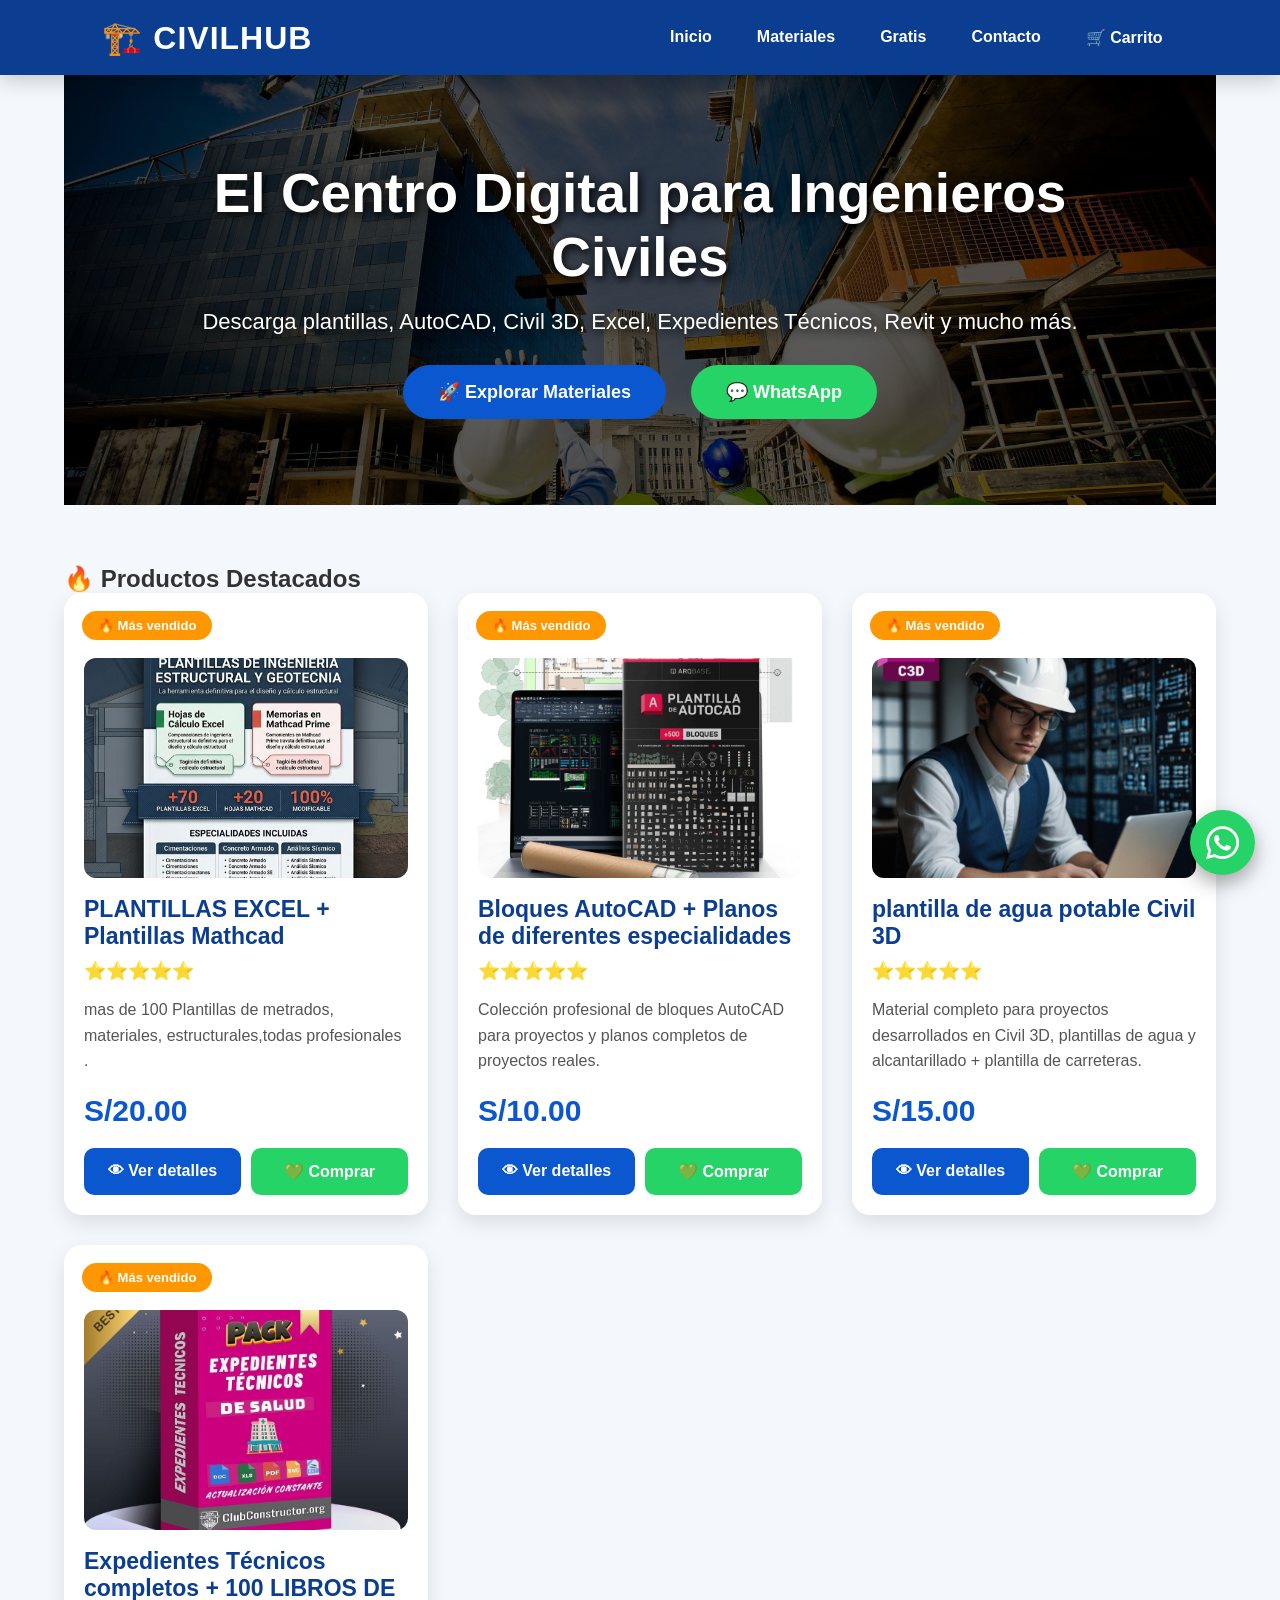
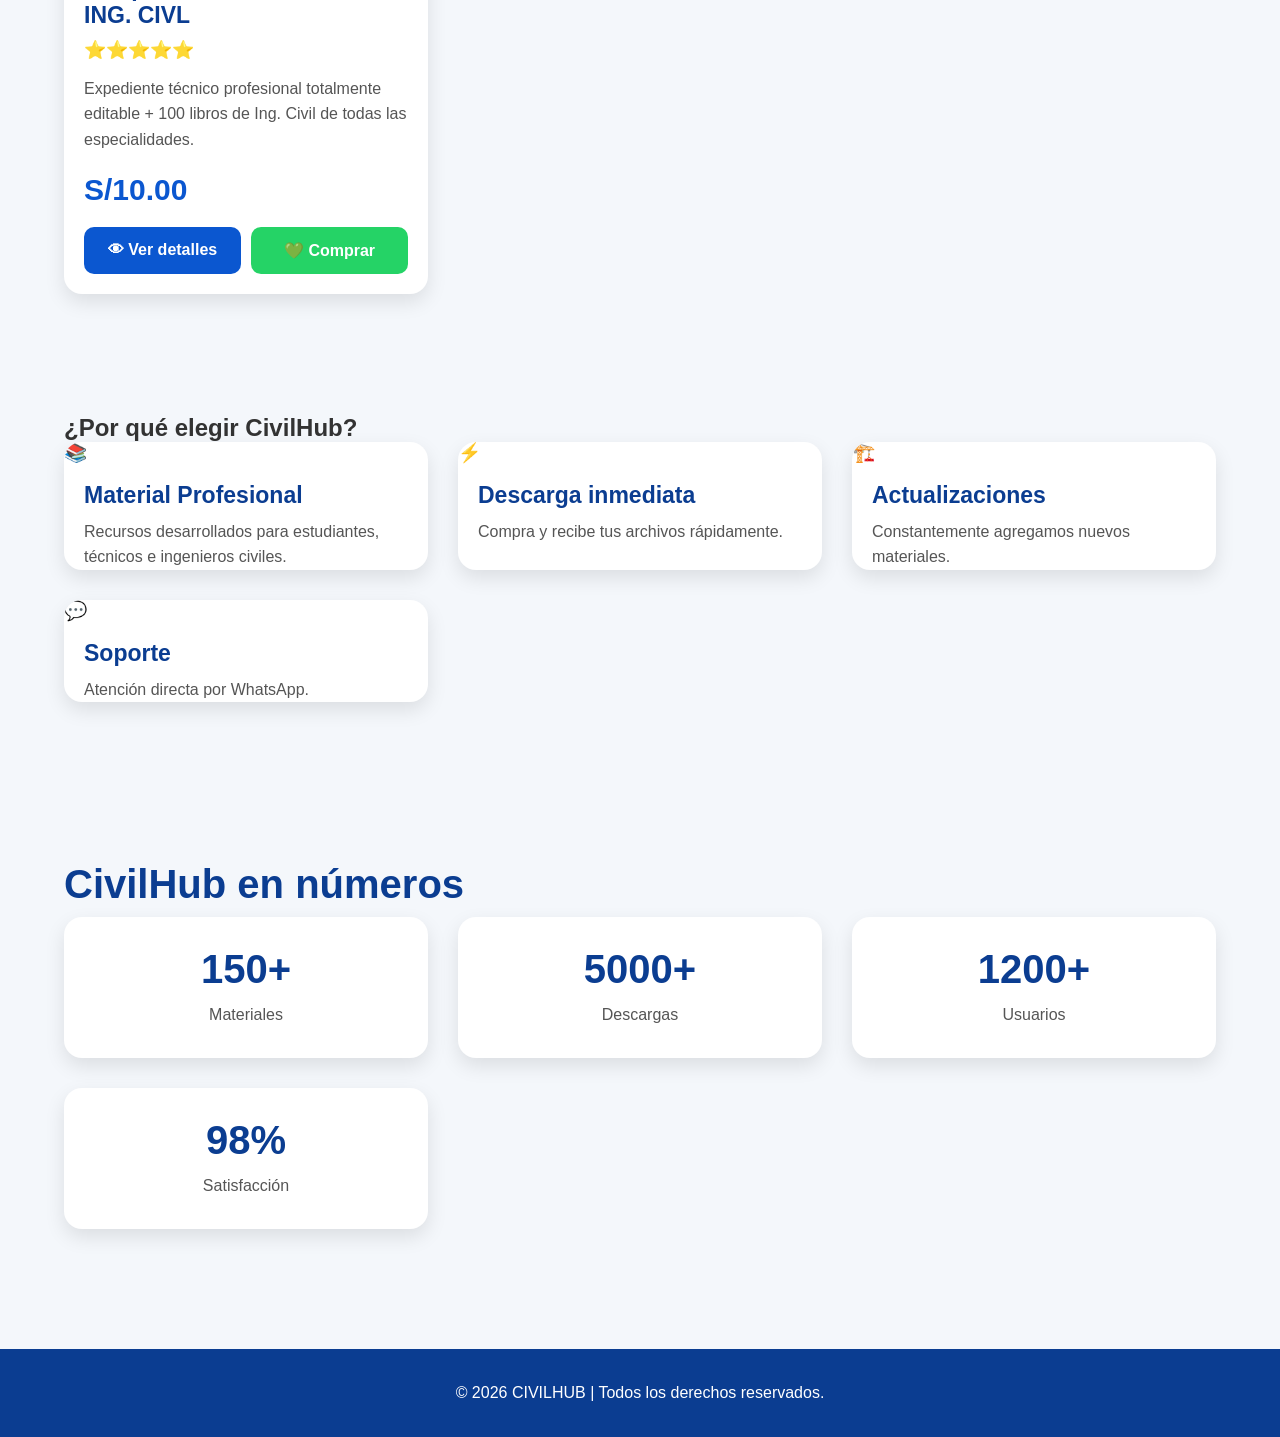
<file: index.html>
<!DOCTYPE html>
<html lang="es">

<head>

<meta charset="UTF-8">
<meta name="viewport" content="width=device-width, initial-scale=1.0">

<title>CivilHub</title>

<link rel="stylesheet" href="css/estilos.css">

<link rel="stylesheet" href="https://cdnjs.cloudflare.com/ajax/libs/font-awesome/6.7.2/css/all.min.css">

</head>

<body>

    <!--================ HEADER ================-->

    <header>

        <div class="logo">
            🏗️ CIVILHUB
        </div>

        <nav>

            <a href="index.html">Inicio</a>

            <a href="materiales.html">Materiales</a>

            <a href="gratis.html">Gratis</a>

            <a href="contacto.html">Contacto</a>

            <a href="carrito.html">🛒 Carrito</a>

        </nav>

    </header>

    <!--================ HERO ================-->

    <section class="hero">

        <h1>
            El Centro Digital para Ingenieros Civiles
        </h1>

        <p>
            Descarga plantillas, AutoCAD, Civil 3D, Excel, Expedientes Técnicos,
            Revit y mucho más.
        </p>

        <div class="hero-botones">

            <a href="materiales.html">

                <button>

                    🚀 Explorar Materiales

                </button>

            </a>

            <a href="https://wa.me/51961080576" target="_blank">

                <button class="btn2">

                    💬 WhatsApp

                </button>

            </a>

        </div>

    </section>

    <!--================ PRODUCTOS ================-->

    <section>

        <h2>
            🔥 Productos Destacados
        </h2>

        <div id="productos" class="grid">

        </div>

    </section>

    <!--================ BENEFICIOS ================-->

    <section>

        <h2>

            ¿Por qué elegir CivilHub?

        </h2>

        <div class="grid">

            <div class="card">

                <h3>📚</h3>

                <h4>Material Profesional</h4>

                <p>
                    Recursos desarrollados para estudiantes,
                    técnicos e ingenieros civiles.
                </p>

            </div>

            <div class="card">

                <h3>⚡</h3>

                <h4>Descarga inmediata</h4>

                <p>

                    Compra y recibe tus archivos rápidamente.

                </p>

            </div>

            <div class="card">

                <h3>🏗️</h3>

                <h4>Actualizaciones</h4>

                <p>

                    Constantemente agregamos nuevos materiales.

                </p>

            </div>

            <div class="card">

                <h3>💬</h3>

                <h4>Soporte</h4>

                <p>

                    Atención directa por WhatsApp.

                </p>

            </div>

        </div>

    </section>

    <!--================ ESTADISTICAS ================-->

    <section class="estadisticas">

        <h2>

            CivilHub en números

        </h2>

        <div class="grid">

            <div class="card">

                <h2>150+</h2>

                <p>Materiales</p>

            </div>

            <div class="card">

                <h2>5000+</h2>

                <p>Descargas</p>

            </div>

            <div class="card">

                <h2>1200+</h2>

                <p>Usuarios</p>

            </div>

            <div class="card">

                <h2>98%</h2>

                <p>Satisfacción</p>

            </div>

        </div>

    </section>

    <!--================ FOOTER ================-->

    <footer>

        <p>

            © 2026 CIVILHUB | Todos los derechos reservados.

        </p>

    </footer>

    <!--================ BOTON WHATSAPP ================-->

<a class="whatsapp" href="https://wa.me/51961080576" target="_blank" title="Escríbenos por WhatsApp">

<i class="fa-brands fa-whatsapp"></i>

</a>

    <script src="js/app.js"></script>

</body>

</html>
</file>
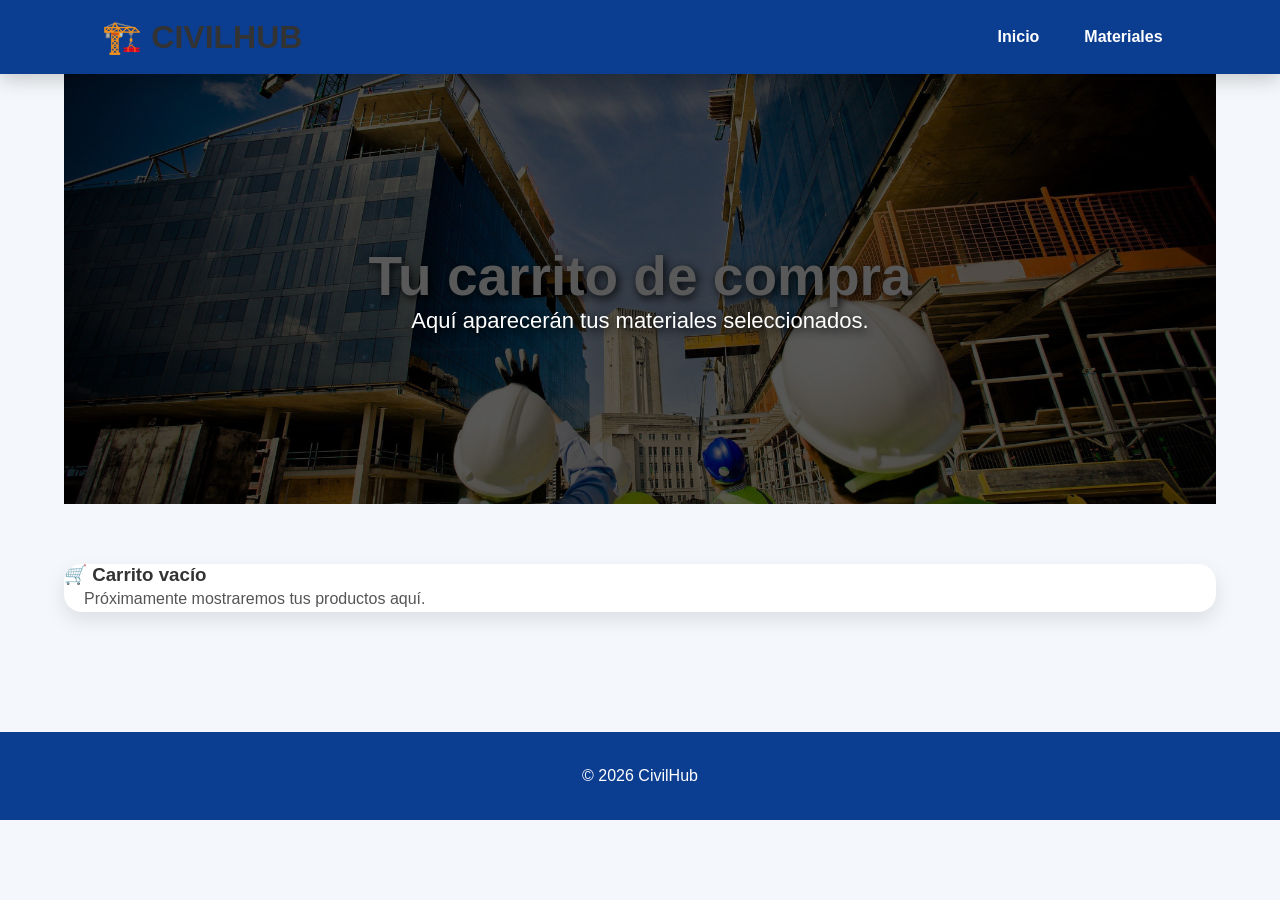
<file: carrito.html>
<!DOCTYPE html>

<html lang="es">

<head>

<meta charset="UTF-8">

<title>Carrito | CivilHub</title>

<link rel="stylesheet" href="css/estilos.css">

<link rel="stylesheet" href="https://cdnjs.cloudflare.com/ajax/libs/font-awesome/6.7.2/css/all.min.css">

</head>


<body>


<header>

<h1>🏗️ CIVILHUB</h1>

<nav>

<a href="index.html">Inicio</a>

<a href="materiales.html">
Materiales
</a>

</nav>

</header>



<section class="hero">

<h2>
Tu carrito de compra
</h2>

<p>
Aquí aparecerán tus materiales seleccionados.
</p>


</section>



<section>

<div class="card">

<h3>
🛒 Carrito vacío
</h3>

<p>
Próximamente mostraremos tus productos aquí.
</p>

</div>

</section>



<footer>

© 2026 CivilHub

</footer>


</body>

</html>
</file>
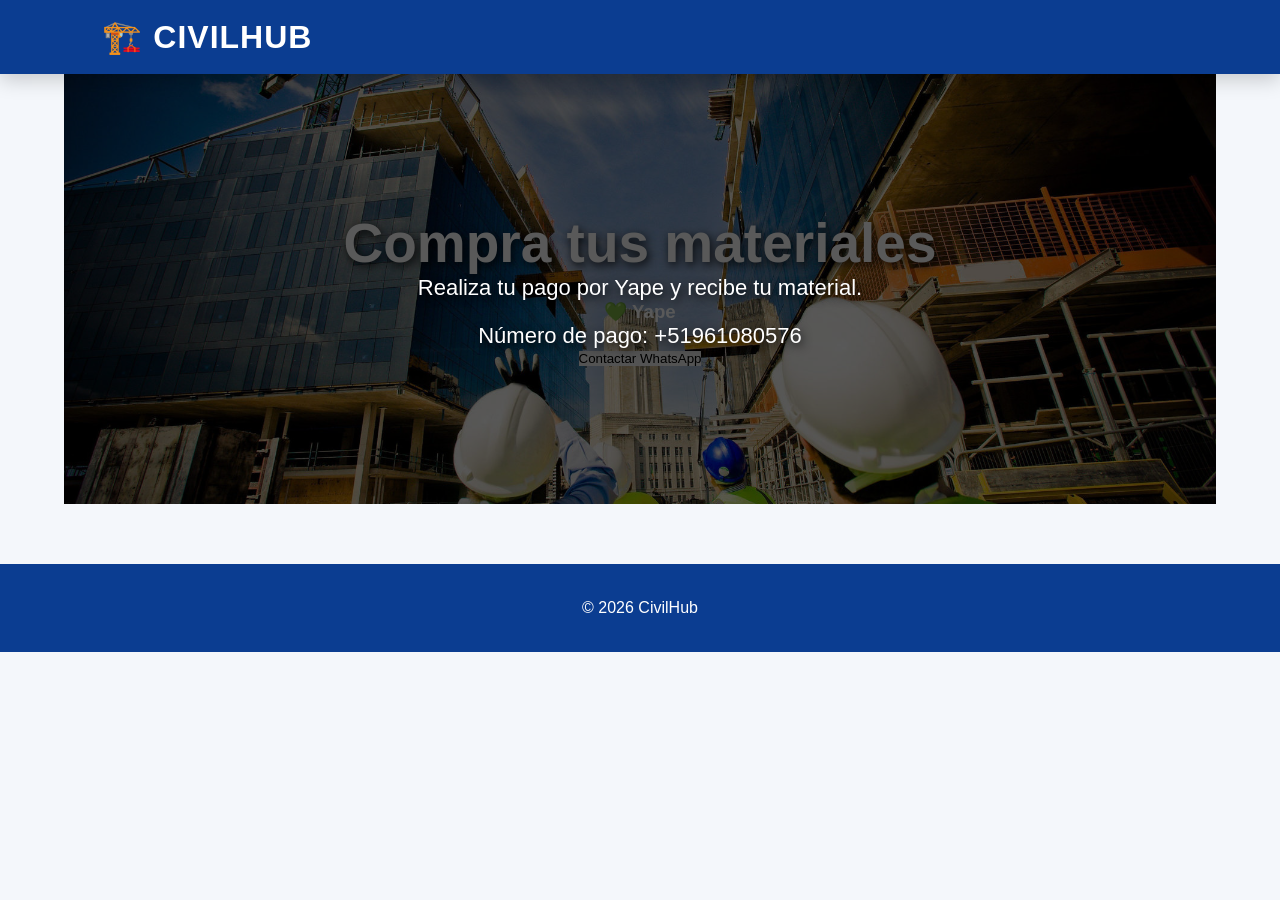
<file: contacto.html>
<!DOCTYPE html>

<html lang="es">

<head>

<meta charset="UTF-8">

<title>Contacto | CivilHub</title>

<link rel="stylesheet" href="css/estilos.css">

<link rel="stylesheet" href="https://cdnjs.cloudflare.com/ajax/libs/font-awesome/6.7.2/css/all.min.css">

</head>


<body>


<header>

<div class="logo">
🏗️ CIVILHUB
</div>

</header>



<section class="hero">

<h2>
Compra tus materiales
</h2>


<p>
Realiza tu pago por Yape y recibe tu material.
</p>


<h3>
💚 Yape
</h3>


<p>
Número de pago: +51961080576
</p>


</p>
<a href="https://wa.me/51961080576">

<button>
Contactar WhatsApp
</button>

</a>


</section>



<footer>

© 2026 CivilHub

</footer>


</body>

</html>
</file>
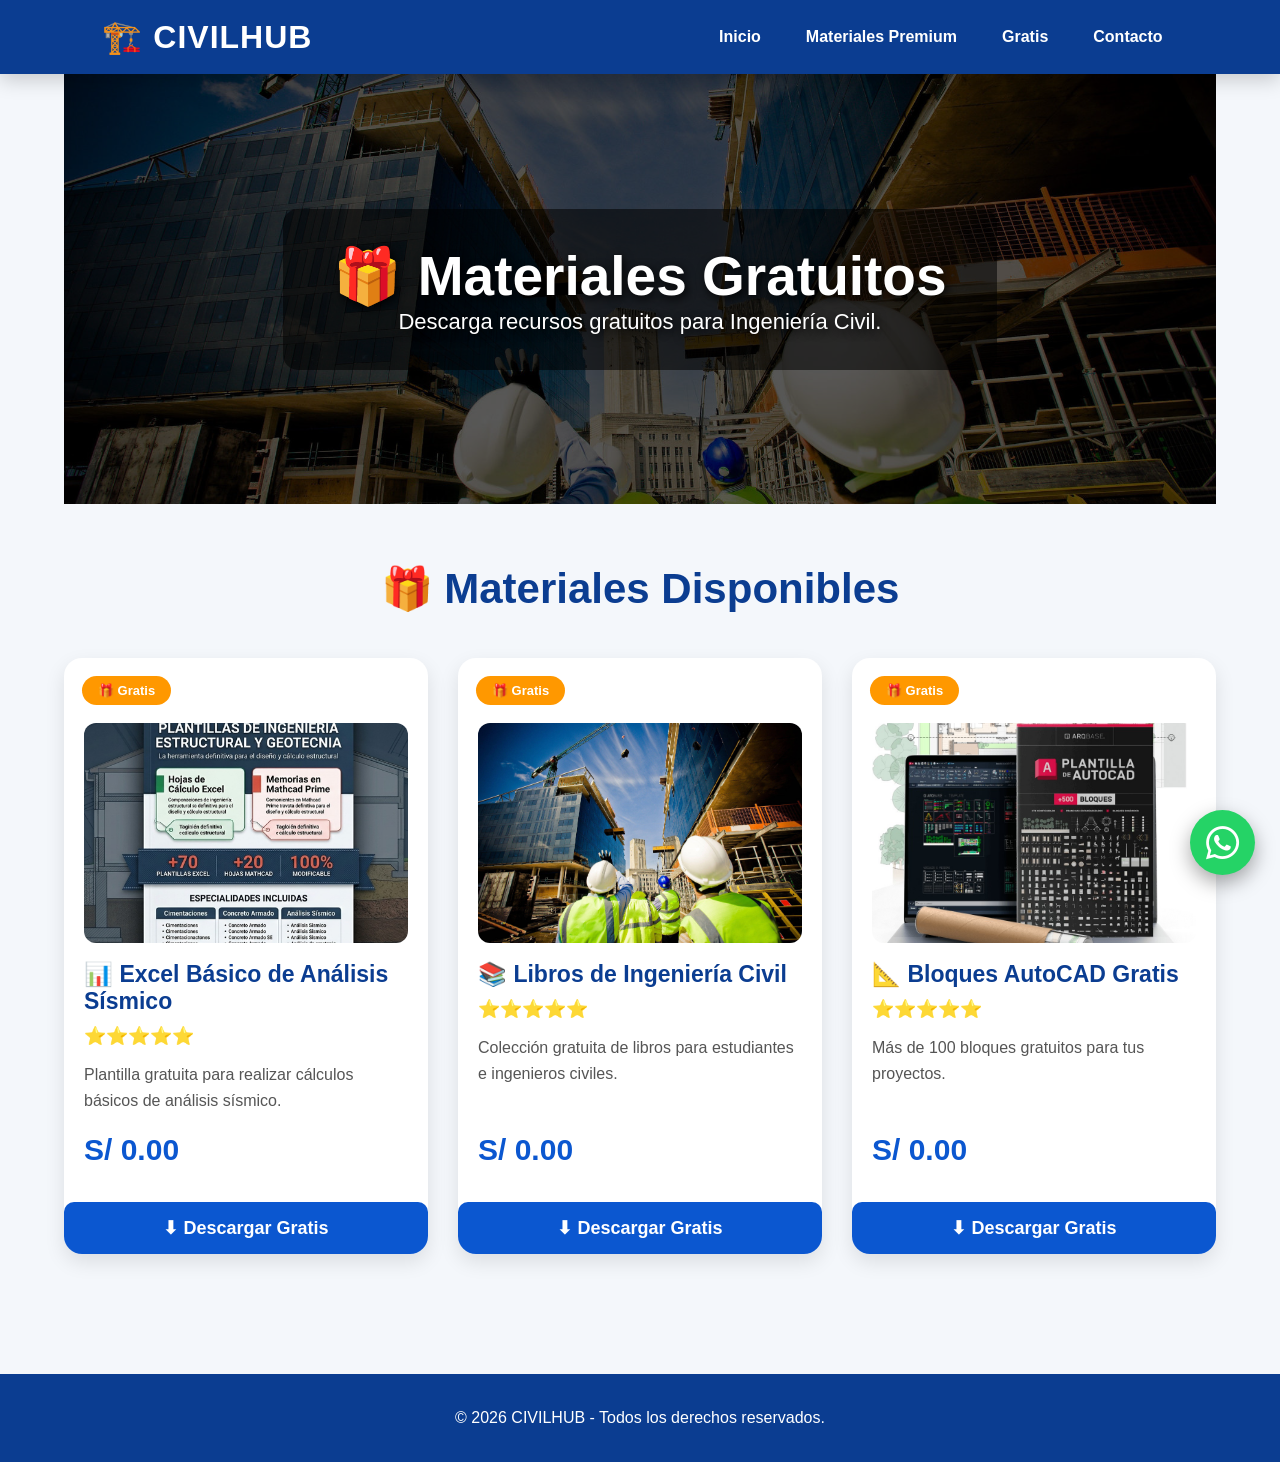
<file: gratis.html>
<!DOCTYPE html>
<html lang="es">

<head>

<meta charset="UTF-8">
<meta name="viewport" content="width=device-width, initial-scale=1.0">

<title>Material Gratuito | CivilHub</title>

<link rel="stylesheet" href="css/estilos.css">

<link rel="stylesheet" href="https://cdnjs.cloudflare.com/ajax/libs/font-awesome/6.7.2/css/all.min.css">

</head>


<body>


<header>

<div class="logo">
🏗️ CIVILHUB
</div>


<nav>

<a href="index.html">Inicio</a>

<a href="materiales.html">Materiales Premium</a>

<a href="gratis.html">Gratis</a>

<a href="contacto.html">Contacto</a>

</nav>

</header>




<section class="hero">

<div class="hero-contenido">

<h2>
🎁 Materiales Gratuitos
</h2>

<p>
Descarga recursos gratuitos para Ingeniería Civil.
</p>

</div>

</section>





<section>


<h2 class="titulo-seccion">

🎁 Materiales Disponibles

</h2>




<div class="grid">



<!-- EXCEL -->


<div class="card">


<span class="etiqueta">

🎁 Gratis

</span>



<div class="producto-imagen">


<img src="img/metrados.jpg" alt="Excel Básico">

</div>



<h4>

📊 Excel Básico de Análisis Sísmico

</h4>



<div class="estrellas">

⭐⭐⭐⭐⭐

</div>



<p>

Plantilla gratuita para realizar cálculos básicos de análisis sísmico.

</p>



<div class="precio">

S/ 0.00

</div>



<a href="https://docs.google.com/spreadsheets/d/1LF4VNEuPETuxM0KKEHtHoU84AVK7_OUr/export?format=xlsx"
   target="_blank"
   class="btn-descargar">

    ⬇ Descargar Gratis

</a>



</div>







<!-- LIBROS -->


<div class="card">


<span class="etiqueta">

🎁 Gratis

</span>



<div class="producto-imagen">


<img src="img/ingenieria.jpg" alt="Libros Ingeniería">

</div>



<h4>

📚 Libros de Ingeniería Civil

</h4>



<div class="estrellas">

⭐⭐⭐⭐⭐

</div>



<p>

Colección gratuita de libros para estudiantes e ingenieros civiles.

</p>



<div class="precio">

S/ 0.00

</div>



<a href="https://drive.google.com/uc?export=download&id=135eDIo-JesAZMynisAPG5Cpp2tSgqZuz"
   target="_blank"
   class="btn-descargar">

    ⬇ Descargar Gratis

</a>



</div>







<!-- AUTOCAD -->


<div class="card">


<span class="etiqueta">

🎁 Gratis

</span>



<div class="producto-imagen">


<img src="img/autocad.jpg" alt="Bloques AutoCAD">

</div>



<h4>

📐 Bloques AutoCAD Gratis

</h4>



<div class="estrellas">

⭐⭐⭐⭐⭐

</div>



<p>

Más de 100 bloques gratuitos para tus proyectos.

</p>



<div class="precio">

S/ 0.00

</div>



<a href="https://drive.google.com/uc?export=download&id=1NJTa6qXNEuBZOAZwlCt0hiBJfF7f1Oig"
   target="_blank"
   class="btn-descargar">

    ⬇ Descargar Gratis

</a>



</div>



</div>


</section>





<footer>

<p>

© 2026 CIVILHUB - Todos los derechos reservados.

</p>

</footer>




<a class="whatsapp" href="https://wa.me/51961080576" target="_blank">

<i class="fab fa-whatsapp"></i>

</a>



</body>

</html>
</file>
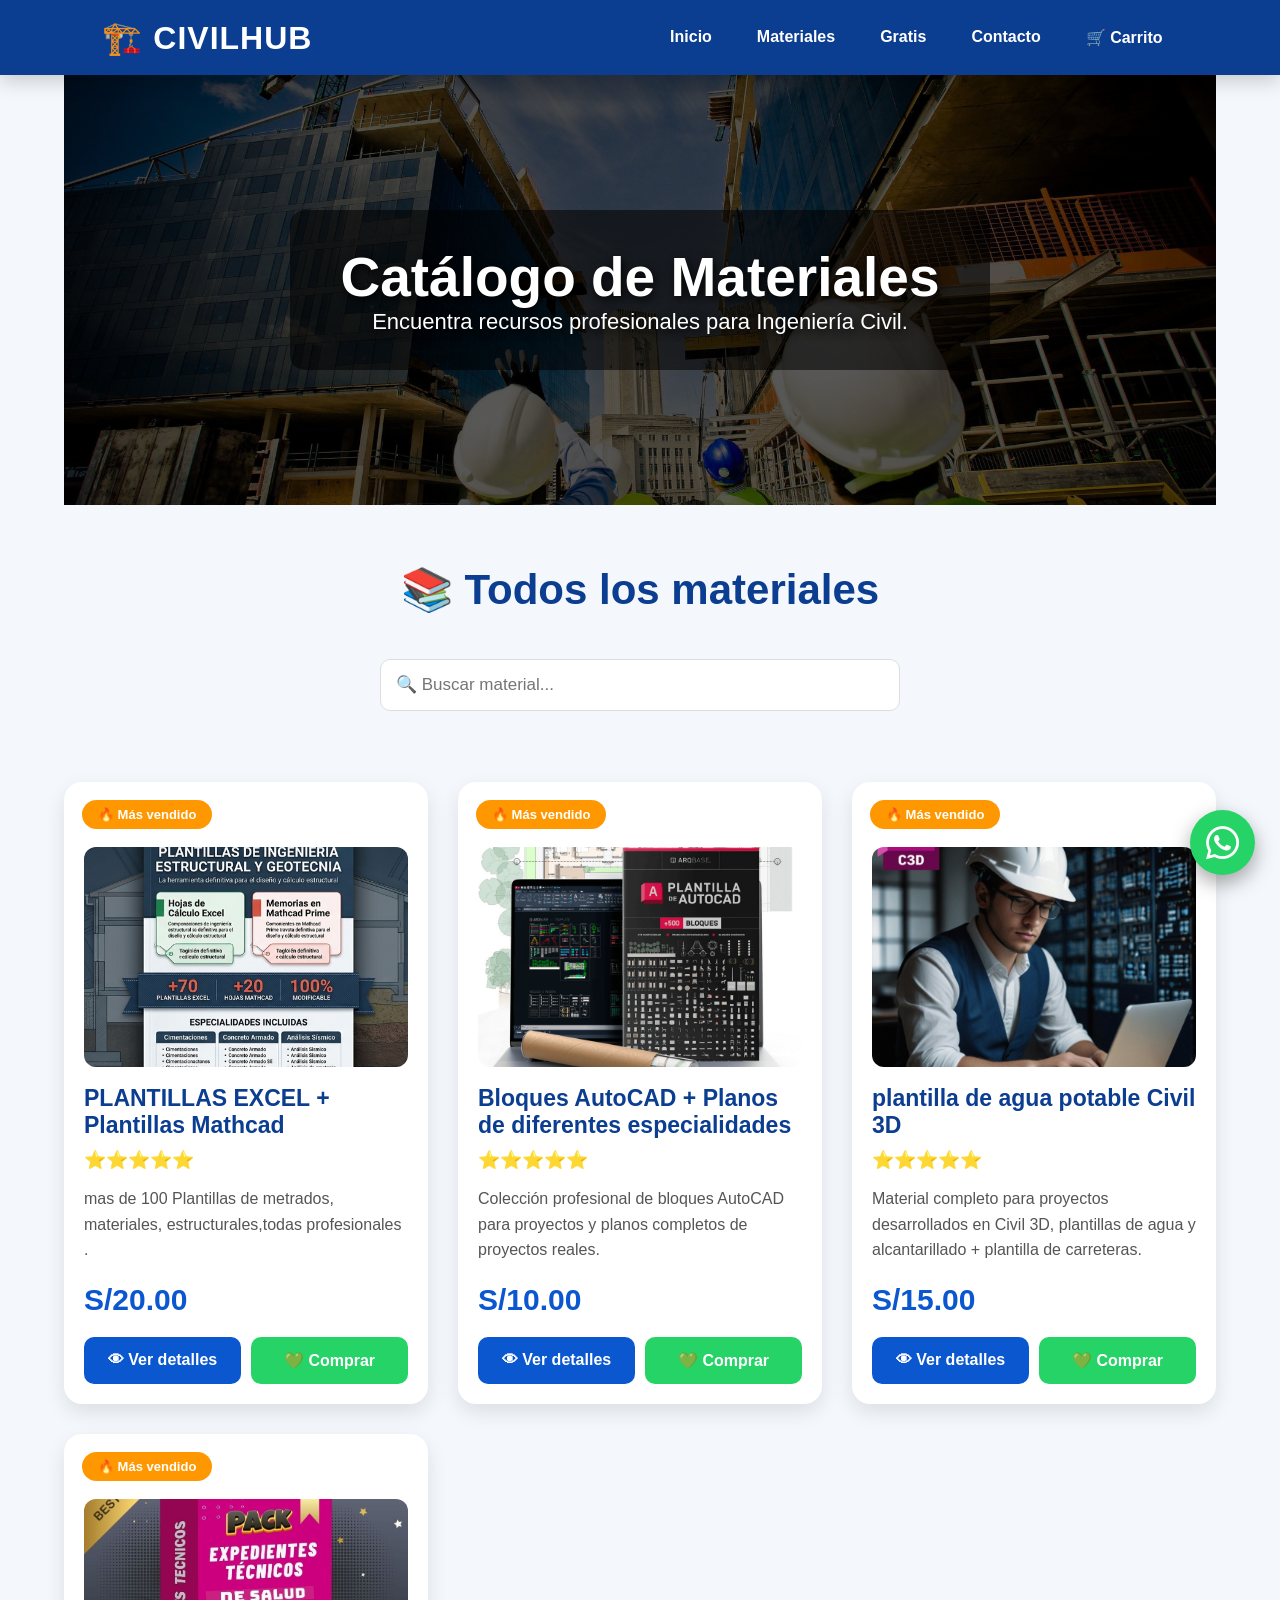
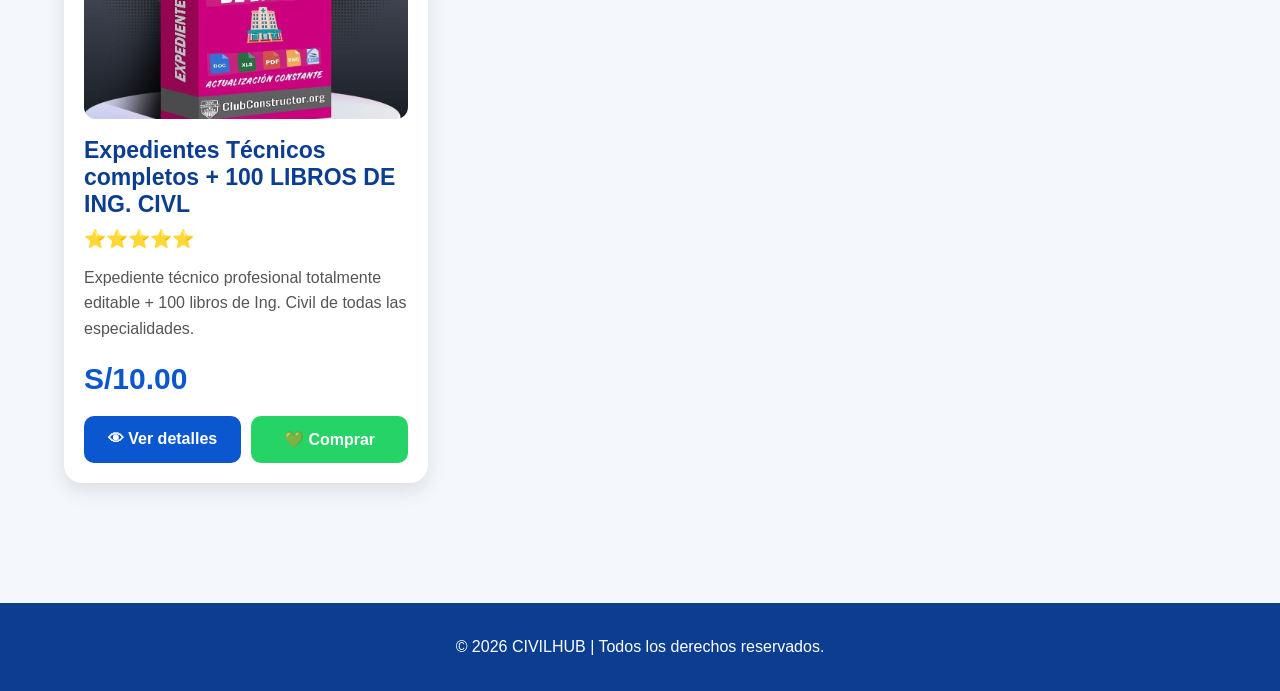
<file: materiales.html>
<!DOCTYPE html>
<html lang="es">

<head>

    <meta charset="UTF-8">
    <meta name="viewport" content="width=device-width, initial-scale=1.0">

    <title>Materiales | CivilHub</title>

    <link rel="stylesheet" href="css/estilos.css">

    <link rel="stylesheet" href="https://cdnjs.cloudflare.com/ajax/libs/font-awesome/6.7.2/css/all.min.css">

</head>

<body>

<header>

    <div class="logo">
        🏗️ CIVILHUB
    </div>

    <nav>

        <a href="index.html">Inicio</a>

        <a href="materiales.html">Materiales</a>

        <a href="gratis.html">Gratis</a>

        <a href="contacto.html">Contacto</a>

        <a href="carrito.html">🛒 Carrito</a>

    </nav>

</header>


<section class="hero">

<div class="hero-contenido">

<h2>Catálogo de Materiales</h2>

<p>Encuentra recursos profesionales para Ingeniería Civil.</p>

</div>

</section>


<section>

<h3 class="titulo-seccion">

📚 Todos los materiales

</h3>

<input
type="text"
id="buscador"
placeholder="🔍 Buscar material..."
onkeyup="buscarProductos()"
class="buscador">

<br><br>

<div id="productos" class="grid">

</div>

</section>


<footer>

<p>

© 2026 CIVILHUB | Todos los derechos reservados.

</p>

</footer>


<a class="whatsapp" href="https://wa.me/51961080576" target="_blank">

<i class="fab fa-whatsapp"></i>

</a>


<script src="js/app.js"></script>

</body>

</html>
</file>
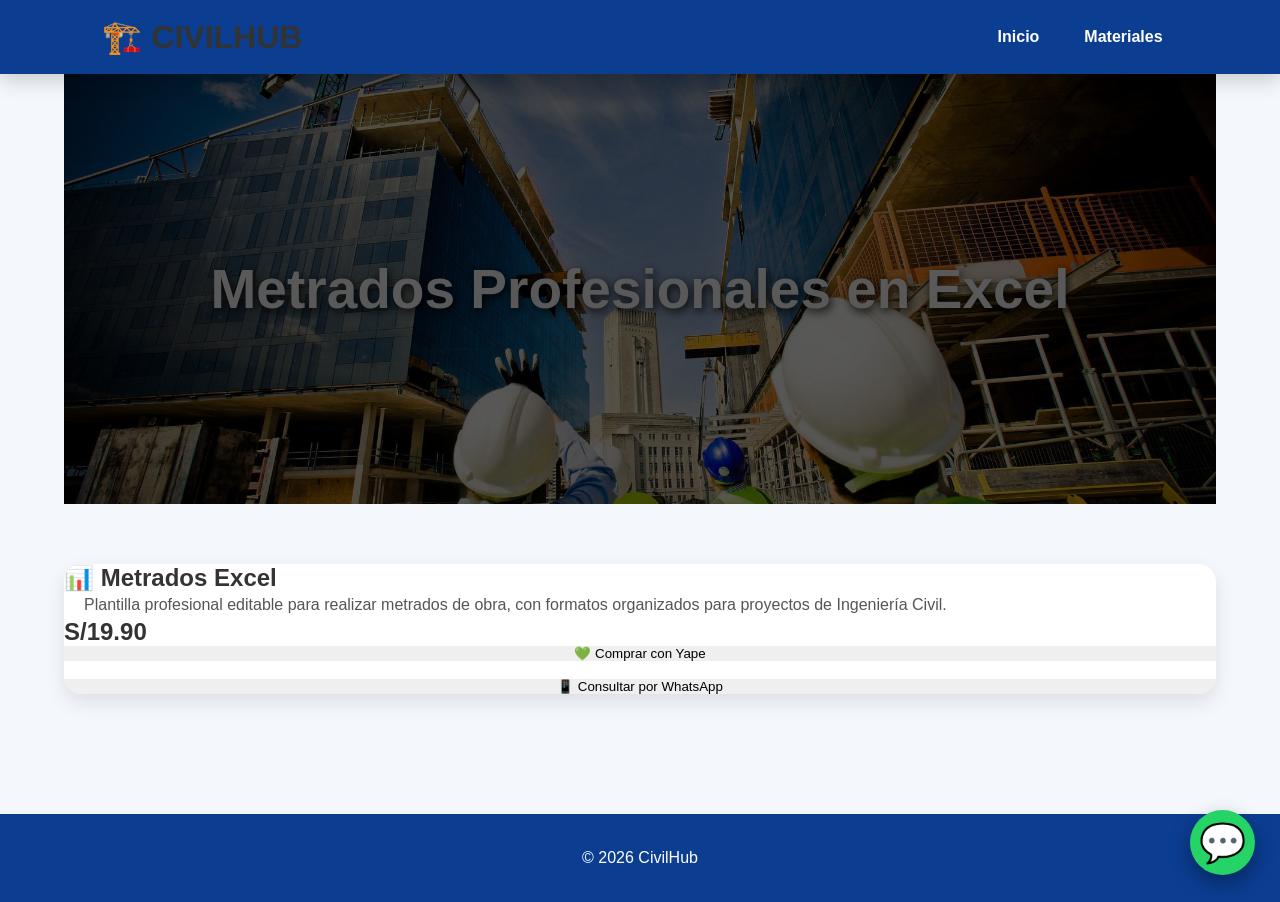
<file: productos/metrados-excel.html>
<!DOCTYPE html>
<html lang="es">

<head>

<meta charset="UTF-8">
<meta name="viewport" content="width=device-width, initial-scale=1.0">

<title>Metrados Excel | CivilHub</title>

<link rel="stylesheet" href="../css/estilos.css">

</head>


<body>


<header>

<h1>🏗️ CIVILHUB</h1>

<nav>

<a href="../index.html">Inicio</a>
<a href="../materiales.html">Materiales</a>

</nav>

</header>



<section class="hero">

<h2>
Metrados Profesionales en Excel
</h2>

</section>




<section>


<div class="card">


<h2>📊 Metrados Excel</h2>


<p>
Plantilla profesional editable para realizar metrados de obra,
con formatos organizados para proyectos de Ingeniería Civil.
</p>


<h2>
S/19.90
</h2>



<button>
💚 Comprar con Yape
</button>


<br>


<button>
📱 Consultar por WhatsApp
</button>



</div>


</section>




<footer>

© 2026 CivilHub

</footer>

<a class="whatsapp" href="https://wa.me/51961080576" target="_blank">
💬
</a>

</body>

</html>
</file>
<file: css/estilos.css>
/* ==========================================
   CIVILHUB
   ESTILO PROFESIONAL 2026
========================================== */

*{
    margin:0;
    padding:0;
    box-sizing:border-box;
    font-family:Arial, Helvetica, sans-serif;
}

html{
    scroll-behavior:smooth;
}

body{
    background:#f4f7fb;
    color:#333;
}

/* ==========================================
   HEADER
========================================== */

header{

    background:#0B3D91;

    display:flex;

    justify-content:space-between;

    align-items:center;

    padding:18px 8%;

    position:sticky;

    top:0;

    z-index:1000;

    box-shadow:0 5px 20px rgba(0,0,0,.20);

}


.logo{

    font-size:32px;

    font-weight:800;

    color:white !important;

    letter-spacing:1px;

}


nav{

    display:flex;

    gap:15px;

}



nav a{

    text-decoration:none;

    color:white;

    font-weight:bold;

    padding:10px 15px;

    border-radius:8px;

    transition:.3s;

}



nav a:hover{

    background:white;

    color:#0B3D91;

}


/* ==========================================
   HERO
========================================== */

.hero{

height:430px;

display:flex;

flex-direction:column;

justify-content:center;

align-items:center;

text-align:center;

background:url("../img/ingenieria.jpg") center/cover no-repeat;

position:relative;

color:white;

}

.hero-contenido{

    position:relative;

    z-index:2;

    background:rgba(0,0,0,.55);

    padding:35px 50px;

    border-radius:15px;

}

.hero::before{

content:"";

position:absolute;

inset:0;

background:rgba(0,0,0,.65);

}



.hero h1,
.hero p,
.hero-botones{

position:relative;

z-index:2;

}



.hero h1{

font-size:55px;

max-width:900px;

color:white;

text-shadow:2px 3px 10px #000;

margin-bottom:20px;

}


.hero h2{

    font-size:55px;

    font-weight:800;

    color:white !important;

    text-shadow:2px 3px 10px rgba(0,0,0,.9);

}



.hero p{

    font-size:22px;

    color:white !important;

    text-shadow:2px 3px 10px rgba(0,0,0,.9);

}

/* ==========================================
   SECCIONES
========================================== */

section{

    width:90%;

    max-width:1300px;

    margin:auto;

    padding:60px 0;

}

.titulo-seccion{

    text-align:center;

    font-size:42px;

    color:#0B3D91;

    margin-bottom:45px;

}

/* ==========================================
   BUSCADOR
========================================== */

.buscador{

    width:100%;

    max-width:520px;

    margin:35px auto;

    display:block;

    padding:15px;

    border:1px solid #ddd;

    border-radius:10px;

    font-size:17px;

}

.buscador:focus{

    outline:none;

    border-color:#0B57D0;

    box-shadow:0 0 10px rgba(11,87,208,.20);

}

/* ==========================================
   GRID
========================================== */

.grid{

    display:grid;

    grid-template-columns:repeat(auto-fit,minmax(280px,1fr));

    gap:30px;

}
/* ==========================================
   TARJETAS DE PRODUCTOS
========================================== */

.card{

    background:#fff;

    border-radius:18px;

    overflow:hidden;

    box-shadow:0 8px 20px rgba(0,0,0,.10);

    transition:.35s;

    display:flex;

    flex-direction:column;

}

.card:hover{

    transform:translateY(-8px);

    box-shadow:0 18px 35px rgba(0,0,0,.18);

}

.etiqueta{

    background:#ff9800;

    color:#fff;

    padding:7px 16px;

    border-radius:30px;

    font-size:13px;

    font-weight:bold;

    margin:18px;

    align-self:flex-start;

}

.producto-imagen{

    padding:0 20px;

}

.producto-imagen img{

    width:100%;

    height:220px;

    object-fit:cover;

    border-radius:12px;

    display:block;

}

.card h4{

    color:#0B3D91;

    font-size:23px;

    margin:18px 20px 10px;

}

.estrellas{

    color:#ff9800;

    margin:0 20px 15px;

    font-size:18px;

}

.card p{

    margin:0 20px;

    color:#555;

    line-height:1.6;

    flex:1;

}

.precio{

    margin:20px;

    color:#0B57D0;

    font-size:30px;

    font-weight:bold;

}

/* ==========================================
   BOTONES
========================================== */

.botones{

    display:flex;

    gap:10px;

    padding:0 20px 20px;

}
/* BOTÓN VER DETALLES */

.btn-detalle{

flex:1;

display:flex;

justify-content:center;

align-items:center;

background:#0B57D0;

color:white;

text-decoration:none;

font-size:16px;

font-weight:bold;

padding:14px;

border-radius:10px;

transition:.3s;

}

.btn-detalle:hover{

background:#084298;

transform:scale(1.03);

}

/*==============================
BOTÓN DESCARGAR GRATIS
==============================*/

.btn-descargar{

display:block;

width:100%;

text-align:center;

background:#0B57D0;

color:white;

padding:15px;

border-radius:10px;

text-decoration:none;

font-size:18px;

font-weight:bold;

margin-top:15px;

transition:.3s;

}

.btn-descargar:hover{

background:#084298;

transform:translateY(-3px);

box-shadow:0 8px 20px rgba(0,0,0,.2);

}

.botones button{

flex:1;

padding:14px;

border:none;

border-radius:10px;

background:#25D366;

color:#fff;

font-size:16px;

font-weight:bold;

cursor:pointer;

transition:.3s;

}

.botones button:hover{

    background:#1EBE5D;

    transform:scale(1.03);

}

/* ==========================================
   BOTONES GENERALES
========================================== */

button{

    border:none;

    cursor:pointer;

}

button:hover{

    transition:.3s;

}

/* ==========================================
   INFORMACIÓN
========================================== */

.info-paquete{

    margin-top:30px;

    padding:20px;

    background:#f5f7fb;

    border-left:5px solid #0B57D0;

    border-radius:10px;

}

.info-paquete h3{

    color:#0B57D0;

    margin-bottom:8px;

}

.info-paquete p{

    margin-bottom:15px;

    color:#555;

}
/* ==========================================
   PÁGINA DETALLE DEL PRODUCTO
========================================== */

.producto-detalle{

max-width:1450px;

margin:50px auto;

padding:40px;

display:flex;

align-items:flex-start;

justify-content:space-between;

gap:60px;

background:#fff;

border-radius:18px;

box-shadow:0 10px 35px rgba(0,0,0,.12);

}

.producto-img{

flex:1.3;

display:flex;

justify-content:center;

align-items:flex-start;

}

.producto-img img{

width:100%;

max-width:650px;

height:auto;

border-radius:15px;

box-shadow:0 12px 30px rgba(0,0,0,.25);

transition:.3s;

}

.producto-img img:hover{

transform:scale(1.03);

}

.producto-info{

flex:1;

}

.producto-info h1{

    font-size:38px;

    color:#0B3D91;

    margin-bottom:15px;

}

.producto-info h2{

    font-size:34px;

    color:#0B57D0;

    margin:20px 0;

}

.producto-info p{

    font-size:18px;

    line-height:1.8;

    color:#555;

    margin-bottom:20px;

}

.producto-info h3{

    color:#0B3D91;

    margin-top:30px;

    margin-bottom:15px;

}

.producto-info ul{

    list-style:none;

    padding:0;

}

.producto-info li{

    background:#f7f9fc;

    margin-bottom:12px;

    padding:14px 18px;

    border-left:5px solid #25D366;

    border-radius:8px;

    font-size:17px;

}

#btnComprar{

    width:100%;

    margin-top:30px;

    padding:18px;

    background:#25D366;

    color:#fff;

    border:none;

    border-radius:12px;

    font-size:20px;

    font-weight:bold;

    cursor:pointer;

    transition:.3s;

}

#btnComprar:hover{

    background:#1EBE5D;

    transform:translateY(-2px);

}

.producto-info a{

    display:inline-block;

    margin-top:25px;

    color:#0B57D0;

    font-weight:bold;

    text-decoration:none;

}

.producto-info a:hover{

    text-decoration:underline;

}
/* ==========================================
   FOOTER
========================================== */

footer{

    background:#0B3D91;

    color:#fff;

    text-align:center;

    padding:35px;

    margin-top:60px;

    font-size:16px;

}

/* ==========================================
   BOTÓN WHATSAPP
========================================== */

.whatsapp{

position:fixed;

bottom:25px;

right:25px;

width:65px;

height:65px;

background:#25D366;

border-radius:50%;

display:flex;

align-items:center;

justify-content:center;

color:white;

font-size:38px;

text-decoration:none;

box-shadow:0 8px 20px rgba(0,0,0,.35);

z-index:9999;

transition:.3s;


}

.whatsapp:hover{

    transform:scale(1.30);

    background:#1EBE5D;

}

/* ==========================================
   ESTADÍSTICAS
========================================== */

.estadisticas{

    margin-top:40px;

}

.estadisticas .card{

    text-align:center;

    padding:30px;

}

.estadisticas h2{

    color:#0B3D91;

    font-size:40px;

    margin-bottom:10px;

}

/* ==========================================
   RESPONSIVE TABLET
========================================== */

@media(max-width:992px){

    .hero h1{

        font-size:46px;

    }

    .hero h2{

        font-size:42px;

    }

    .producto-detalle{

        gap:30px;

        padding:30px;

    }

}

/* ==========================================
   RESPONSIVE CELULAR
========================================== */

@media(max-width:768px){

    header{

        flex-direction:column;

        gap:15px;

        padding:15px;

    }

    nav{

        flex-wrap:wrap;

        justify-content:center;

    }

    .hero{

        height:auto;

        padding:80px 20px;

    }

    .hero-contenido{

        padding:25px;

    }

    .hero h1{

        font-size:34px;

    }

    .hero h2{

        font-size:32px;

    }

    .hero p{

        font-size:18px;

    }

    .titulo-seccion{

        font-size:32px;

    }

    .grid{

        grid-template-columns:1fr;

    }

    .producto-detalle{

        flex-direction:column;

        padding:25px;

    }

    .producto-img{

        position:static;

        width:100%;

    }

    .producto-img img{

        max-width:320px;

    }

    .producto-info{

        text-align:center;

    }

    .producto-info ul{

        text-align:left;

    }

    .botones{

        flex-direction:column;

    }

    .whatsapp{

        width:60px;

        height:60px;

        font-size:32px;

    }

}
.hero-botones{

display:flex;

gap:25px;

margin-top:30px;

position:relative;

z-index:2;

}



.hero-botones button{

padding:16px 35px;

font-size:18px;

font-weight:bold;

border-radius:50px;

border:none;

background:#0B57D0;

color:white;

cursor:pointer;

transition:.3s;

}



.hero-botones button:hover{

transform:translateY(-5px);

}



.hero-botones .btn2{

background:#25D366;

}
/* ==========================================
   FIN DEL CSS
========================================== */
</file>
